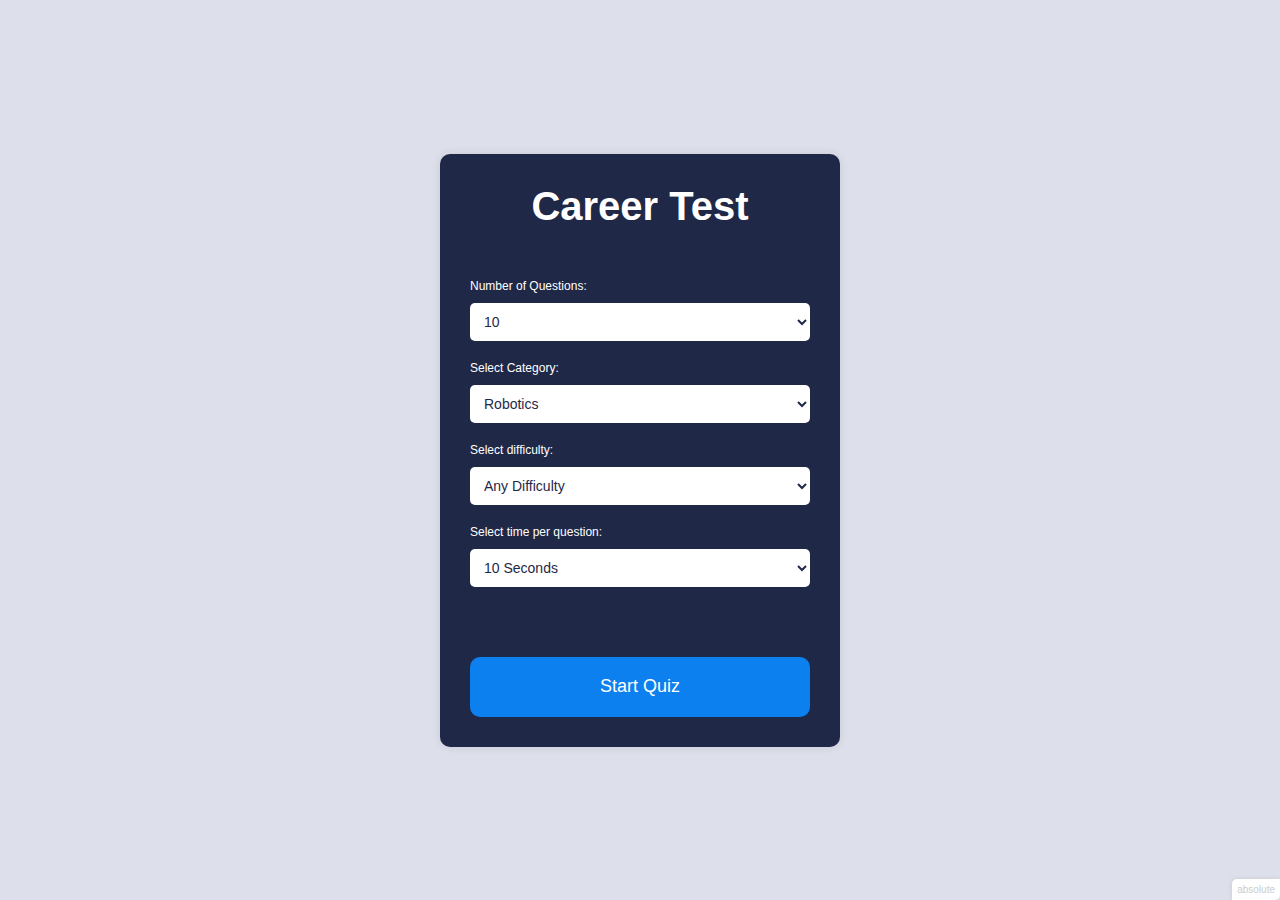
<file: quiz.html>
<!DOCTYPE html>
<html lang="en">
  <head>
    <meta charset="UTF-8" />
    <meta http-equiv="X-UA-Compatible" content="IE=edge" />
    <meta name="viewport" content="width=device-width, initial-scale=1.0" />
    <link
      rel="stylesheet"
      href=""
      integrity="sha512-MV7K8+y+gLIBoVD59lQIYicR65iaqukzvf/nwasF0nqhPay5w/9lJmVM2hMDcnK1OnMGCdVK+iQrJ7lzPJQd1w=="
      crossorigin="anonymous"
      referrerpolicy="no-referrer"
    />
    <link rel="stylesheet" href="quiz.css" />
    <title>Career Test</title>
  </head>
  <body>
    <div class="container">
      <div class="start-screen">
        <h1 class="heading">Career Test</h1>
        <div class="settings">
          <label for="num-questions">Number of Questions:</label>
          <select id="num-questions">
            <option value="10">10</option>
          </select>
          <label for="category">Select Category:</label>
          <select id="category">
            <option value="1">Robotics</option>
            <option value="2">Physics</option>
            <option value="3">Biology</option>
            <option value="4">Chemistry</option>
          </select>
          <label for="difficulty">Select difficulty:</label>
          <select id="difficulty">
            <option value="">any difficulty</option>
            <option value="easy">easy</option>
            <option value="medium">medium</option>
            <option value="hard">hard</option>
          </select>
          <label for="time">Select time per question:</label>
          <select id="time">
            <option value="10">10 seconds</option>
            <option value="15">15 seconds</option>
            <option value="20">20 seconds</option>
            <option value="25">25 seconds</option>
            <option value="30">30 seconds</option>
            <option value="60">60 seconds</option>
          </select>
        </div>
        <button class="btn start">Start Quiz</button>
      </div>
      <div class="quiz hide">
        <div class="timer">
          <div class="progress">
            <div class="progress-bar"></div>
            <span class="progress-text"></span>
          </div>
        </div>
        <div class="question-wrapper">
          <div class="number">
            Question <span class="current">1</span>
            <span class="total">/10</span>
          </div>
          <div class="question">This is a question This is a question?</div>
        </div>
        <div class="answer-wrapper">
          <div class="answer selected">
            <span class="text">answer</span>
            <span class="checkbox">
              <i class="fas fa-check"></i>
            </span>
          </div>
        </div>
        <button class="btn submit" disabled>Submit</button>
        <button class="btn next">Next</button>
      </div>
      <div class="end-screen hide">
        <h1 class="heading">Quiz App</h1>
        <div class="score">
          <span class="score-text">Your score:</span>
          <div>
            <span class="final-score">0</span>
            <span class="total-score">/10</span>
          </div>
        </div>
        <button class="btn restart">Restart Quiz</button>
      </div>
    </div>

    <script src="quiz.js"></script>
  </body>
</html>
</file>
<file: quiz.css>
* {
  margin: 0;
  padding: 0;
  box-sizing: border-box;
  font-family: "Poppins", sans-serif;
}
body {
  min-height: 100vh;
  display: flex;
  align-items: center;
  justify-content: center;
  background: #dddfeb;
}
.container {
  position: relative;
  width: 100%;
  max-width: 400px;
  background: #1f2847;
  padding: 30px;
  overflow: hidden;
  border-radius: 10px;
  box-shadow: 0 0 10px rgba(0, 0, 0, 0.1);
}

.heading {
  text-align: center;
  font-size: 40px;
  color: #fff;
  margin-bottom: 50px;
}
label {
  display: block;
  font-size: 12px;
  margin-bottom: 10px;
  color: #fff;
}
select {
  width: 100%;
  padding: 10px;
  border: none;
  text-transform: capitalize;
  border-radius: 5px;
  margin-bottom: 20px;
  background: #fff;
  color: #1f2847;
  font-size: 14px;
}
.start-screen .btn {
  margin-top: 50px;
}
.hide {
  display: none;
}
.timer {
  width: 100%;
  height: 100px;
  display: flex;
  align-items: center;
  justify-content: center;
  flex-direction: column;
  margin-bottom: 30px;
}
.timer .progress {
  position: relative;
  width: 100%;
  height: 40px;
  background: transparent;
  border-radius: 30px;
  overflow: hidden;
  margin-bottom: 10px;
  border: 3px solid #3f4868;
}
.timer .progress .progress-bar {
  width: 100%;
  height: 100%;
  border-radius: 30px;
  overflow: hidden;
  background: linear-gradient(to right, #ea517c, #b478f1);
  transition: 1s linear;
}
.timer .progress .progress-text {
  position: absolute;
  top: 50%;
  left: 50%;
  transform: translate(-50%, -50%);
  color: #fff;
  font-size: 16px;
  font-weight: 500;
}

.question-wrapper .number {
  color: #a2aace;
  font-size: 25px;
  font-weight: 500;
  margin-bottom: 20px;
}
.question-wrapper .number .total {
  color: #576081;
  font-size: 18px;
}
.question-wrapper .question {
  color: #fff;
  font-size: 20px;
  font-weight: 500;
  margin-bottom: 20px;
}

.answer-wrapper .answer {
  width: 100%;
  height: 60px;
  padding: 20px;
  border-radius: 10px;
  color: #fff;
  border: 3px solid #3f4868;
  display: flex;
  align-items: center;
  justify-content: space-between;
  margin-bottom: 20px;
  cursor: pointer;
  transition: 0.3s linear;
}
.answer .checkbox {
  width: 20px;
  height: 20px;
  border-radius: 50%;
  border: 3px solid #3f4868;
  display: flex;
  align-items: center;
  justify-content: center;
  transition: all 0.3s;
}
.answer .checkbox i {
  color: #fff;
  font-size: 10px;
  opacity: 0;
  transition: all 0.3s;
}
.answer:hover:not(.checked) .checkbox,
.answer.selected .checkbox {
  background-color: #0c80ef;
  border-color: #0c80ef;
}
.answer.selected .checkbox i {
  opacity: 1;
}
.answer.correct {
    border-color: #0cef2a;
}
.answer.wrong {
  border-color: #fc3939;
}
.question-wrapper,
.answer-wrapper {
  margin-bottom: 50px;
}
.btn {
  width: 100%;
  height: 60px;
  background: #0c80ef;
  border: none;
  border-radius: 10px;
  color: #fff;
  font-size: 18px;
  font-weight: 500;
  cursor: pointer;
  transition: 0.3s linear;
}
.btn:hover {
  background: #0a6bc5;
}
.btn:disabled {
  background: #576081;
  cursor: not-allowed;
}
.btn.next {
  display: none;
}

.end-screen .score {
  color: #fff;
  font-size: 25px;
  font-weight: 500;
  margin-bottom: 80px;
  text-align: center;
}
.score .score-text {
  color: #a2aace;
  font-size: 16px;
  font-weight: 500;
  margin-bottom: 120px;
}

@media (max-width: 468px) {
  .container {
    min-height: 100vh;
    max-width: 100%;
    border-radius: 0;
  }
}
</file>
